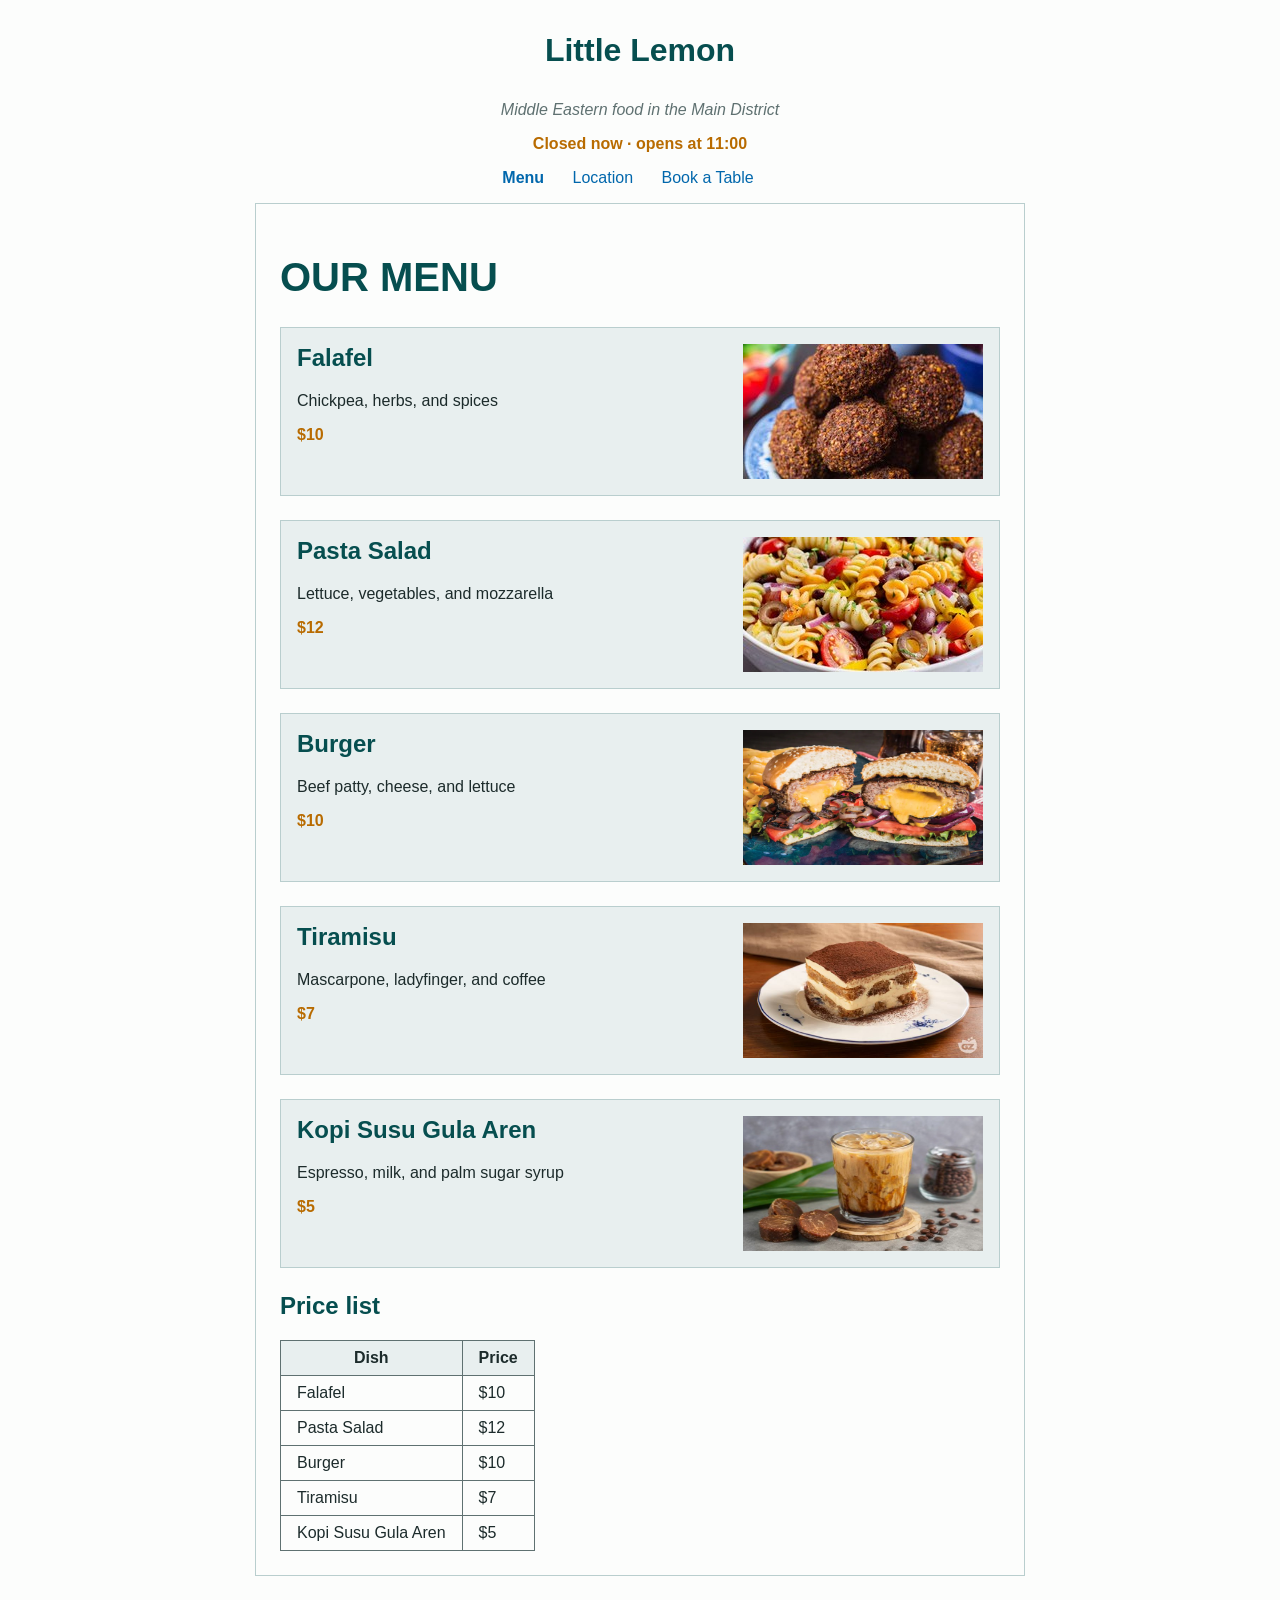
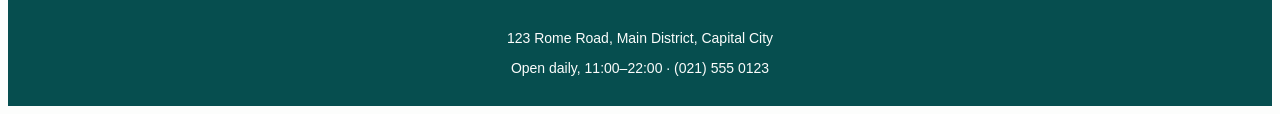
<file: index.html>
<!-- stage 7·4 · slide: s5-check · indicators 2, 6 · end state -->
<!DOCTYPE html>
<html>
  <head>
    <title>Little Lemon</title>
    <meta name="description" content="Middle Eastern food in the Main District.">
    <meta name="author" content="John Doe">
    <link rel="stylesheet" href="style.css">
    <script src="script.js" defer></script>
  </head>
  <body>
    <header>
      <p id="site-name"><a href="index.html">Little Lemon</a></p>
      <p id="tagline">Middle Eastern food in the Main District</p>
      <p id="open-status">Open daily, 11:00–22:00</p>
    </header>

    <nav>
      <ul>
        <li><a href="index.html" class="current">Menu</a></li>
        <li><a href="location.html">Location</a></li>
        <li><a href="book.html">Book a Table</a></li>
      </ul>
    </nav>

    <main>
      <h1>Our Menu</h1>

      <div class="dish">
        <img src="falafel.jpeg" width="240" height="135" alt="A falafel">
        <h2>Falafel</h2>
        <p>Chickpea, herbs, and spices</p>
        <p class="price">$10</p>
      </div>

      <div class="dish">
        <img src="salad.jpeg" width="240" height="135" alt="A pasta salad">
        <h2>Pasta Salad</h2>
        <p>Lettuce, vegetables, and mozzarella</p>
        <p class="price">$12</p>
      </div>

      <div class="dish">
        <img src="burger.jpeg" width="240" height="135" alt="A burger">
        <h2>Burger</h2>
        <p>Beef patty, cheese, and lettuce</p>
        <p class="price">$10</p>
      </div>

      <div class="dish">
        <img src="tiramisu.jpeg" width="240" height="135" alt="A tiramisu">
        <h2>Tiramisu</h2>
        <p>Mascarpone, ladyfinger, and coffee</p>
        <p class="price">$7</p>
      </div>

      <div class="dish">
        <img src="kopi.jpeg" width="240" height="135" alt="A kopi">
        <h2>Kopi Susu Gula Aren</h2>
        <p>Espresso, milk, and palm sugar syrup</p>
        <p class="price">$5</p>
      </div>

      <h2>Price list</h2>
      <table>
        <tr>
          <th>Dish</th>
          <th>Price</th>
        </tr>
        <tr>
          <td>Falafel</td>
          <td>$10</td>
        </tr>
        <tr>
          <td>Pasta Salad</td>
          <td>$12</td>
        </tr>
        <tr>
          <td>Burger</td>
          <td>$10</td>
        </tr>
        <tr>
          <td>Tiramisu</td>
          <td>$7</td>
        </tr>
        <tr>
          <td>Kopi Susu Gula Aren</td>
          <td>$5</td>
        </tr>
      </table>
    </main>

    <footer>
      <p>123 Rome Road, Main District, Capital City</p>
      <p>Open daily, 11:00–22:00 · (021) 555 0123</p>
    </footer>
  </body>
</html>
</file>
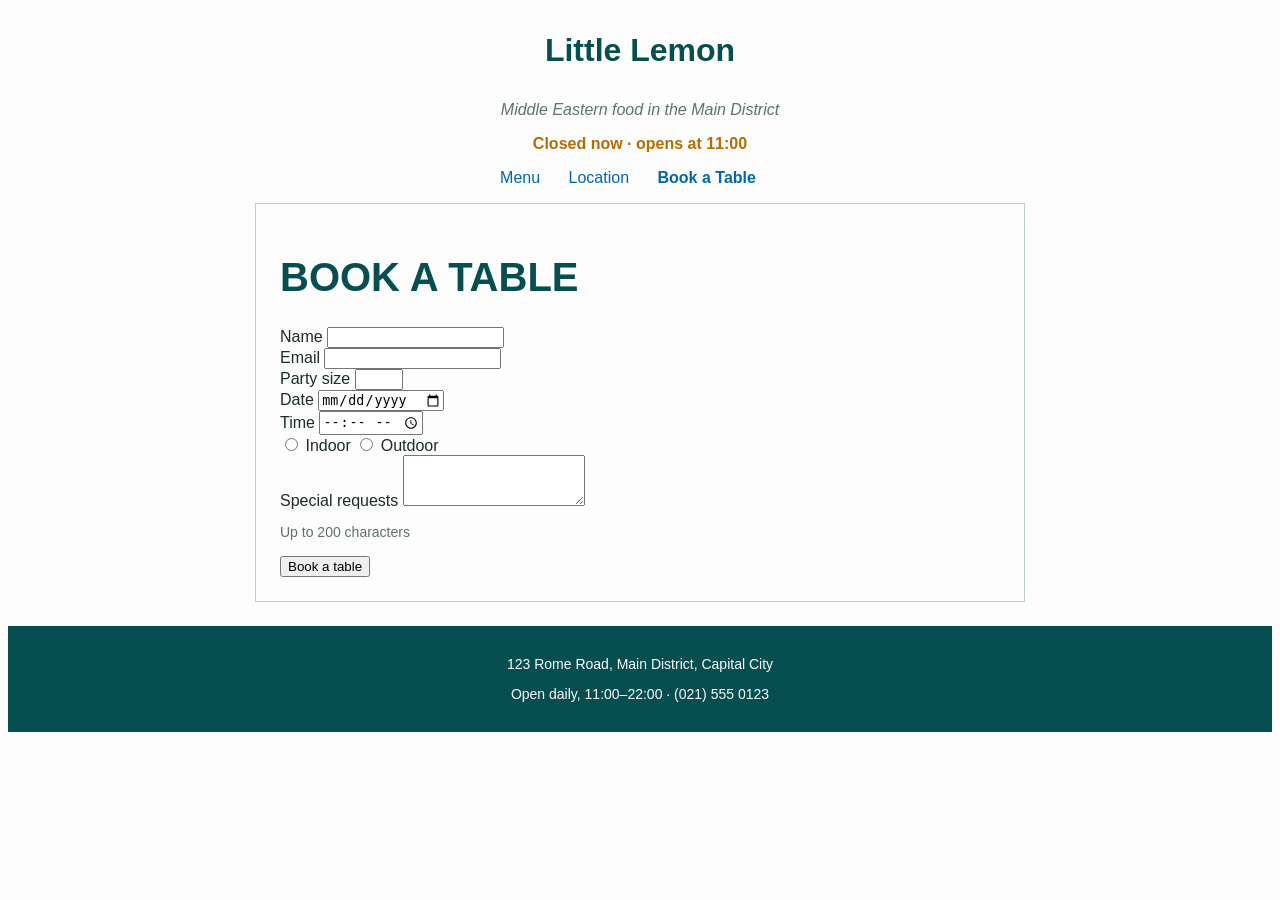
<file: book.html>
<!-- stage 7·4 · slide: s5-check · indicators 2, 6 · end state -->
<!DOCTYPE html>
<html>
  <head>
    <title>Book a Table</title>
    <meta name="description" content="Middle Eastern food in the Main District.">
    <meta name="author" content="John Doe">
    <link rel="stylesheet" href="style.css">
    <script src="script.js" defer></script>
    <script src="book.js" defer></script>
  </head>
  <body>
    <header>
      <p id="site-name"><a href="index.html">Little Lemon</a></p>
      <p id="tagline">Middle Eastern food in the Main District</p>
      <p id="open-status">Open daily, 11:00–22:00</p>
    </header>

    <nav>
      <ul>
        <li><a href="index.html">Menu</a></li>
        <li><a href="location.html">Location</a></li>
        <li><a href="book.html" class="current">Book a Table</a></li>
      </ul>
    </nav>

    <main>
      <h1>Book a Table</h1>
      <form action="/book" method="post">
        <label for="name">Name</label>
        <input type="text" id="name" name="name" required>
        <br>
        <label for="email">Email</label>
        <input type="email" id="email" name="email" required>
        <br>
        <label for="party">Party size</label>
        <input type="number" id="party" name="party" min="1" max="12" required>
        <br>
        <label for="date">Date</label>
        <input type="date" id="date" name="date" required>
        <br>
        <label for="time">Time</label>
        <input type="time" id="time" name="time" min="11:00" max="21:00" required>
        <br>
        <input type="radio" id="indoor" name="seating" value="indoor">
        <label for="indoor">Indoor</label>
        <input type="radio" id="outdoor" name="seating" value="outdoor">
        <label for="outdoor">Outdoor</label>
        <br>
        <p id="seating-note" hidden>Outdoor tables are not covered. If it rains, we will seat you inside.</p>
        <label for="requests">Special requests</label>
        <textarea id="requests" name="requests" rows="3" maxlength="200"></textarea>
        <p id="requests-count">Up to 200 characters</p>
        <p id="form-message"></p>
        <input type="submit" value="Book a table">
      </form>
    </main>

    <footer>
      <p>123 Rome Road, Main District, Capital City</p>
      <p>Open daily, 11:00–22:00 · (021) 555 0123</p>
    </footer>
  </body>
</html>
</file>
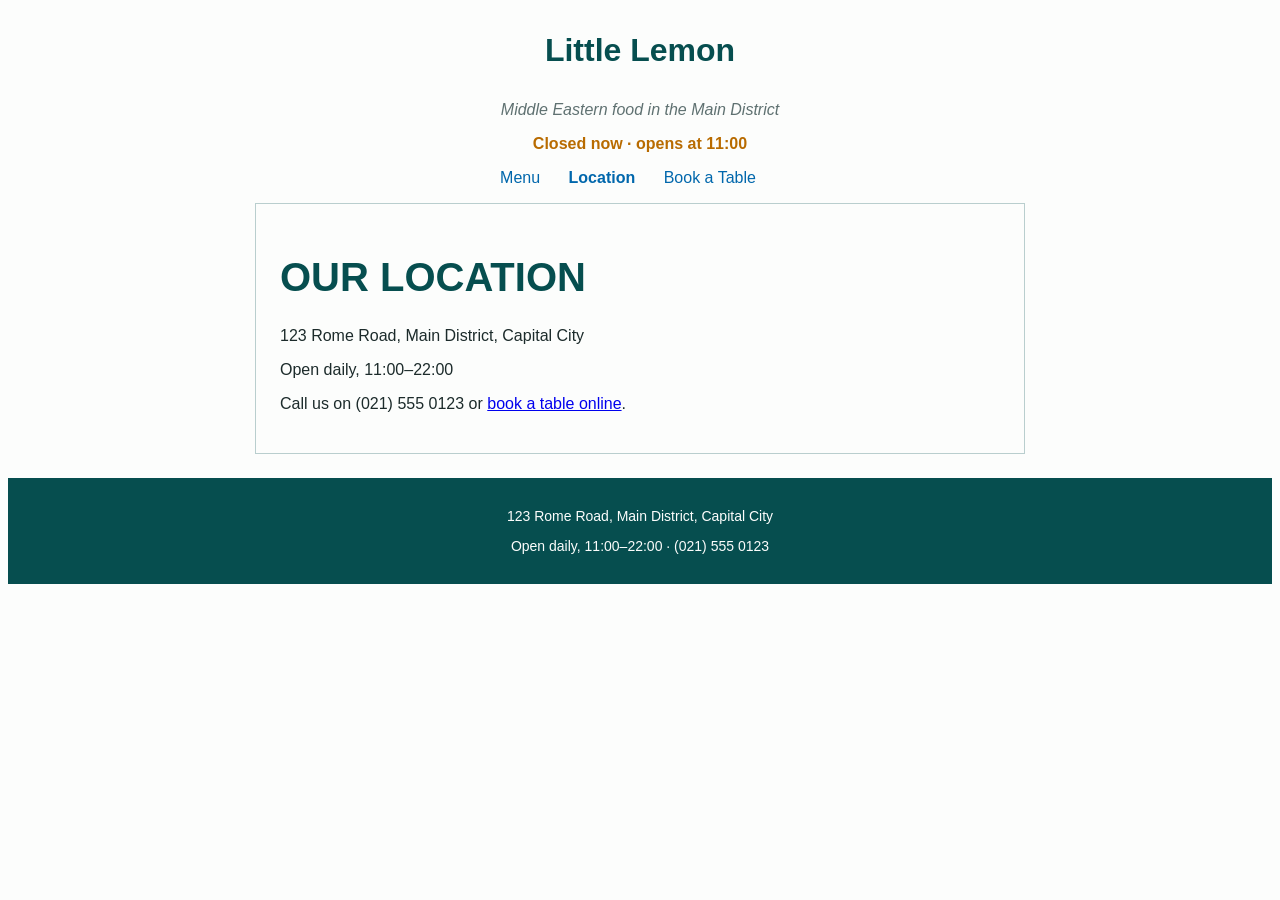
<file: location.html>
<!-- stage 7·4 · slide: s5-check · indicators 2, 6 · end state -->
<!DOCTYPE html>
<html>
  <head>
    <title>Our Location</title>
    <meta name="description" content="Middle Eastern food in the Main District.">
    <meta name="author" content="John Doe">
    <link rel="stylesheet" href="style.css">
    <script src="script.js" defer></script>
  </head>
  <body>
    <header>
      <p id="site-name"><a href="index.html">Little Lemon</a></p>
      <p id="tagline">Middle Eastern food in the Main District</p>
      <p id="open-status">Open daily, 11:00–22:00</p>
    </header>

    <nav>
      <ul>
        <li><a href="index.html">Menu</a></li>
        <li><a href="location.html" class="current">Location</a></li>
        <li><a href="book.html">Book a Table</a></li>
      </ul>
    </nav>

    <main>
      <h1>Our Location</h1>
      <p>123 Rome Road, Main District, Capital City</p>
      <p>Open daily, 11:00–22:00</p>
      <p>Call us on (021) 555 0123 or <a href="book.html">book a table online</a>.</p>
    </main>

    <footer>
      <p>123 Rome Road, Main District, Capital City</p>
      <p>Open daily, 11:00–22:00 · (021) 555 0123</p>
    </footer>
  </body>
</html>
</file>
<file: style.css>
/* stage 7·4 · slide: s5-check · indicators 2, 6 · end state */
/* Little Lemon — style.css
   Built in class order. Each block is added on one deck section. */

/* ===== 1. A first rule: element selectors (§2) ===== */

body {
  font-family: "Helvetica Neue", Arial, sans-serif;
  color: #1C2B2B;
  background-color: #FCFDFC;
}

h1 {
  color: #064E4F;
}

h2 {
  color: #064E4F;
}

/* ===== 2. Selectors: id, class, descendant, child, :hover (§2) ===== */

#site-name {
  font-size: 32px;
  font-weight: bold;
}

#tagline {
  color: #5F7171;
  font-style: italic;
}

.price {
  font-weight: bold;
  color: #B86B00;
}

header a {
  color: #064E4F;
  text-decoration: none;
}

nav > ul > li > a {
  color: #0067AC;
  text-decoration: none;
}

nav a:hover {
  text-decoration: underline;
}

a.current {
  font-weight: bold;
}

/* ===== 3. Colour and text (§3) ===== */

h1 {
  font-size: 40px;
  text-transform: uppercase;
}

footer {
  color: #FCFDFC;
  background-color: #064E4F;
  font-size: 14px;
}

/* ===== 4. Box model (§4) ===== */

main {
  width: 720px;
  padding: 24px;
  border: 1px solid #B9CECE;
}

.dish {
  min-height: 135px;
  padding: 16px;
  margin-bottom: 24px;
  border: 1px solid #B9CECE;
  background-color: #E8EFEF;
}

table, th, td {
  border: 1px solid #5F7171;
  border-collapse: collapse;
}

th, td {
  padding: 8px 16px;
}

th {
  background-color: #E8EFEF;
}

footer {
  padding: 16px 24px;
}

/* ===== 5. Document flow and alignment (§5) ===== */

nav ul {
  list-style: none;
  padding: 0px;
}

nav li {
  display: inline;
  margin-right: 24px;
}

main {
  margin-left: auto;
  margin-right: auto;
  margin-bottom: 24px;
}

header {
  text-align: center;
}

nav {
  text-align: center;
}

.dish img {
  float: right;
  margin-left: 16px;
  margin-bottom: 8px;
}

.dish h2 {
  margin-top: 0px;
}

footer {
  text-align: center;
}

/* ===== 6. States and messages set by script (Week 5) ===== */

.open {
  color: #064E4F;
  font-weight: bold;
}

.closed {
  color: #B86B00;
  font-weight: bold;
}

#seating-note, #requests-count {
  color: #5F7171;
  font-size: 14px;
}

#form-message {
  color: #B86B00;
  font-weight: bold;
}
</file>
